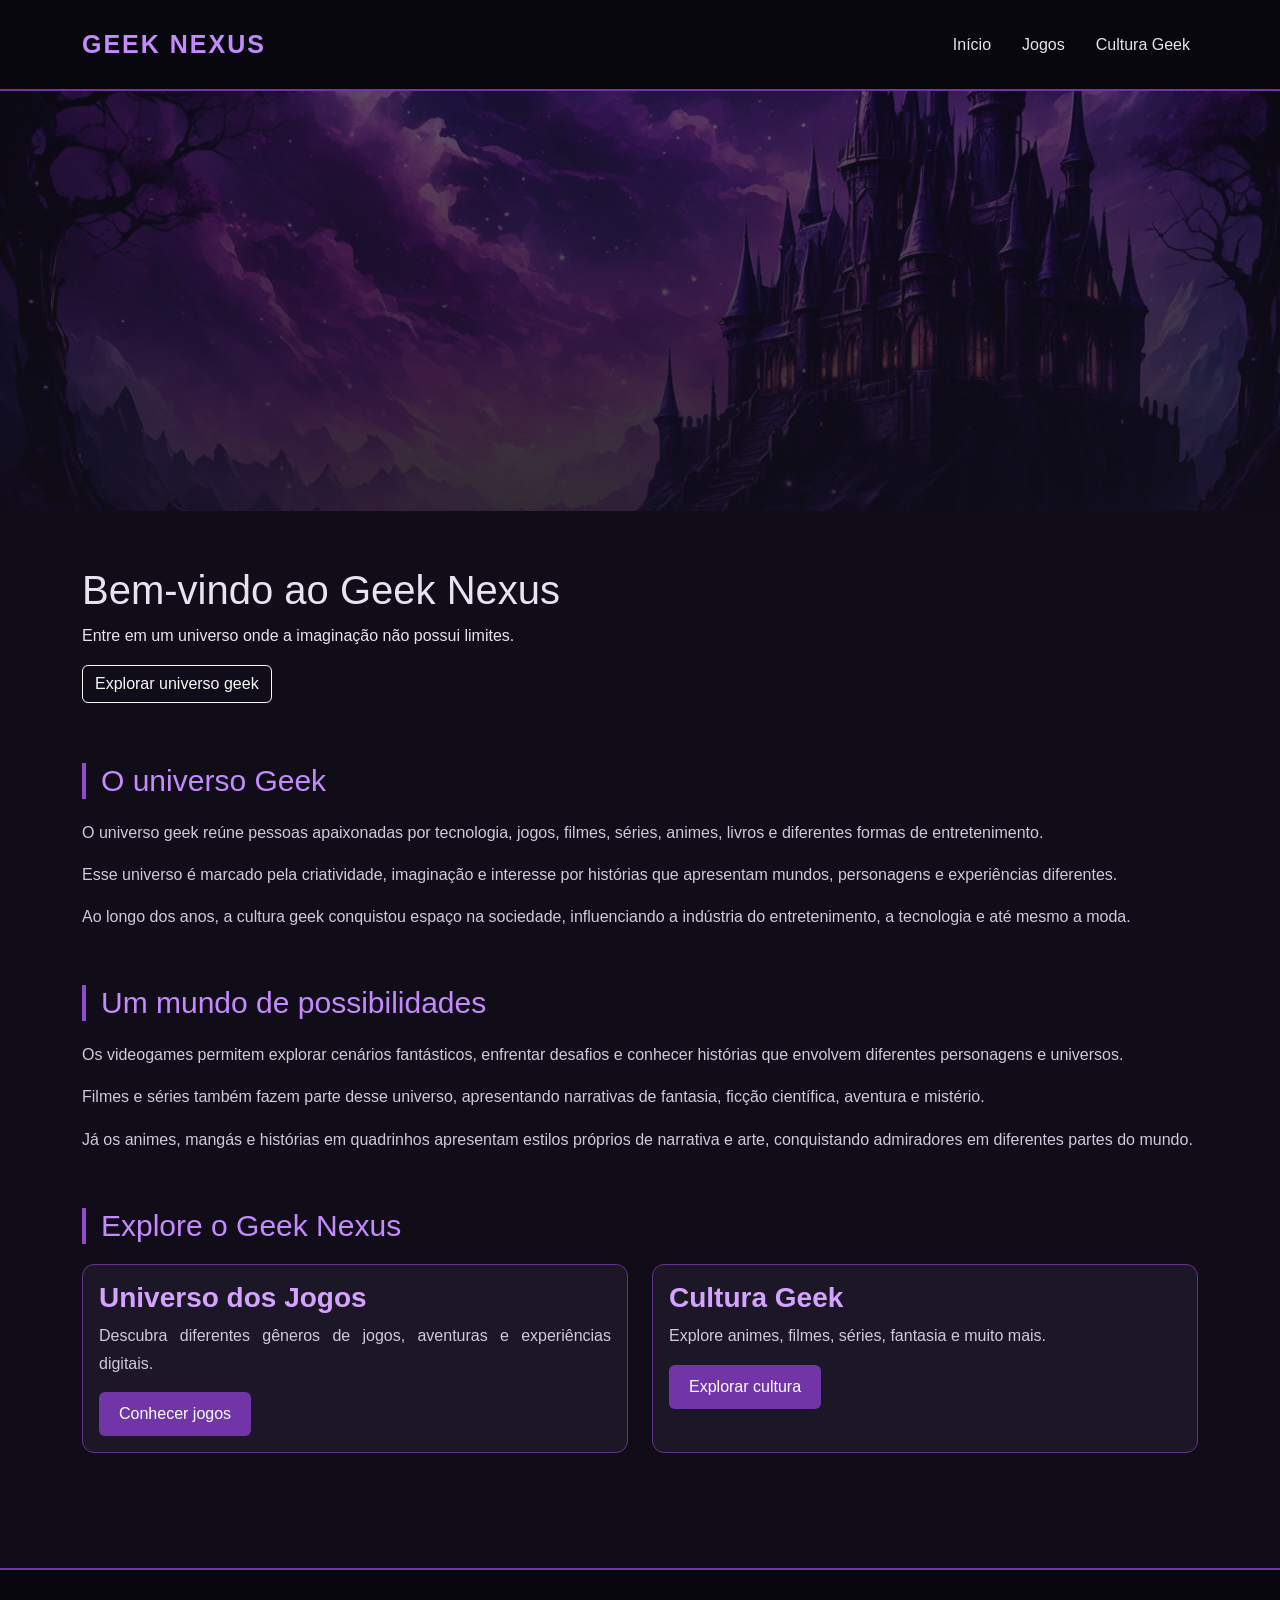
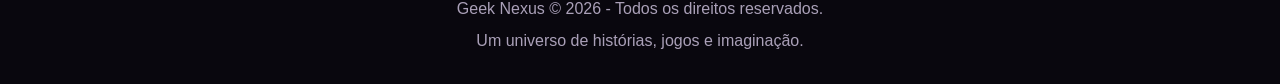
<file: index.html>
<!DOCTYPE html>
<html lang="pt-BR">
<head>
    <meta charset="UTF-8">
    <meta name="viewport" content="width=device-width, initial-scale=1.0">

    <title>Geek Nexus | Universo Geek</title>

    <!-- Bootstrap -->
    <link href="https://cdn.jsdelivr.net/npm/bootstrap@5.3.3/dist/css/bootstrap.min.css" rel="stylesheet">

    <!-- Nosso CSS -->
    <link rel="stylesheet" href="style.css">
</head>

<body>

    <!-- MENU DE NAVEGAÇÃO -->
    <nav class="navbar navbar-expand-lg navbar-dark">
        <div class="container">
            <a class="navbar-brand" href="index.html">GEEK NEXUS</a>

            <button class="navbar-toggler" type="button"
                data-bs-toggle="collapse"
                data-bs-target="#menu">
                <span class="navbar-toggler-icon"></span>
            </button>

            <div class="collapse navbar-collapse" id="menu">
                <ul class="navbar-nav ms-auto">
                    <li class="nav-item">
                        <a class="nav-link active" href="index.html">Início</a>
                    </li>

                    <li class="nav-item">
                        <a class="nav-link" href="jogos.html">Jogos</a>
                    </li>

                    <li class="nav-item">
                        <a class="nav-link" href="cultura.html">Cultura Geek</a>
                    </li>
                </ul>
            </div>
        </div>
    </nav>

    <!-- APRESENTAÇÃO PRINCIPAL -->
    <section class="hero" style="background-image: linear-gradient(rgba(16, 13, 24, 0.65), rgba(16, 13, 24, 0.85)), url('imagens/capa.jpg'); background-size: cover; background-position: center;">
    
    </section>
        <div class="container">
            <h1>Bem-vindo ao Geek Nexus</h1>

            <p>Entre em um universo onde a imaginação não possui limites.</p>

            <a href="jogos.html" class="btn btn-outline-light">
                Explorar universo geek
            </a>
        </div>
    </header>

    <!-- CONTEÚDO PRINCIPAL -->
    <main class="container conteudo">

        <section>
            <h2>O universo Geek</h2>

            <p>
                O universo geek reúne pessoas apaixonadas por tecnologia,
                jogos, filmes, séries, animes, livros e diferentes formas
                de entretenimento.
            </p>

            <p>
                Esse universo é marcado pela criatividade, imaginação
                e interesse por histórias que apresentam mundos,
                personagens e experiências diferentes.
            </p>

            <p>
                Ao longo dos anos, a cultura geek conquistou espaço
                na sociedade, influenciando a indústria do entretenimento,
                a tecnologia e até mesmo a moda.
            </p>
        </section>

        <section>
            <h2>Um mundo de possibilidades</h2>

            <p>
                Os videogames permitem explorar cenários fantásticos,
                enfrentar desafios e conhecer histórias que envolvem
                diferentes personagens e universos.
            </p>

            <p>
                Filmes e séries também fazem parte desse universo,
                apresentando narrativas de fantasia, ficção científica,
                aventura e mistério.
            </p>

            <p>
                Já os animes, mangás e histórias em quadrinhos
                apresentam estilos próprios de narrativa e arte,
                conquistando admiradores em diferentes partes do mundo.
            </p>
        </section>

        <!-- DESTAQUES -->
        <section class="destaques">
            <h2>Explore o Geek Nexus</h2>

            <div class="row g-4">

                <div class="col-md-6">
                    <div class="card">
                        <div class="card-body">
                            <h3 class="card-title">Universo dos Jogos</h3>

                            <p class="card-text">
                                Descubra diferentes gêneros de jogos,
                                aventuras e experiências digitais.
                            </p>

                            <a href="jogos.html" class="btn btn-geek">
                                Conhecer jogos
                            </a>
                        </div>
                    </div>
                </div>

                <div class="col-md-6">
                    <div class="card">
                        <div class="card-body">
                            <h3 class="card-title">Cultura Geek</h3>

                            <p class="card-text">
                                Explore animes, filmes, séries,
                                fantasia e muito mais.
                            </p>

                            <a href="cultura.html" class="btn btn-geek">
                                Explorar cultura
                            </a>
                        </div>
                    </div>
                </div>

            </div>
        </section>

    </main>

    <!-- RODAPÉ -->
    <footer>
        <p>Geek Nexus © 2026 - Todos os direitos reservados.</p>
        <p>Um universo de histórias, jogos e imaginação.</p>
    </footer>

    <!-- Bootstrap JavaScript -->
    <script src="https://cdn.jsdelivr.net/npm/bootstrap@5.3.3/dist/js/bootstrap.bundle.min.js"></script>

</body>
</html>
</file>
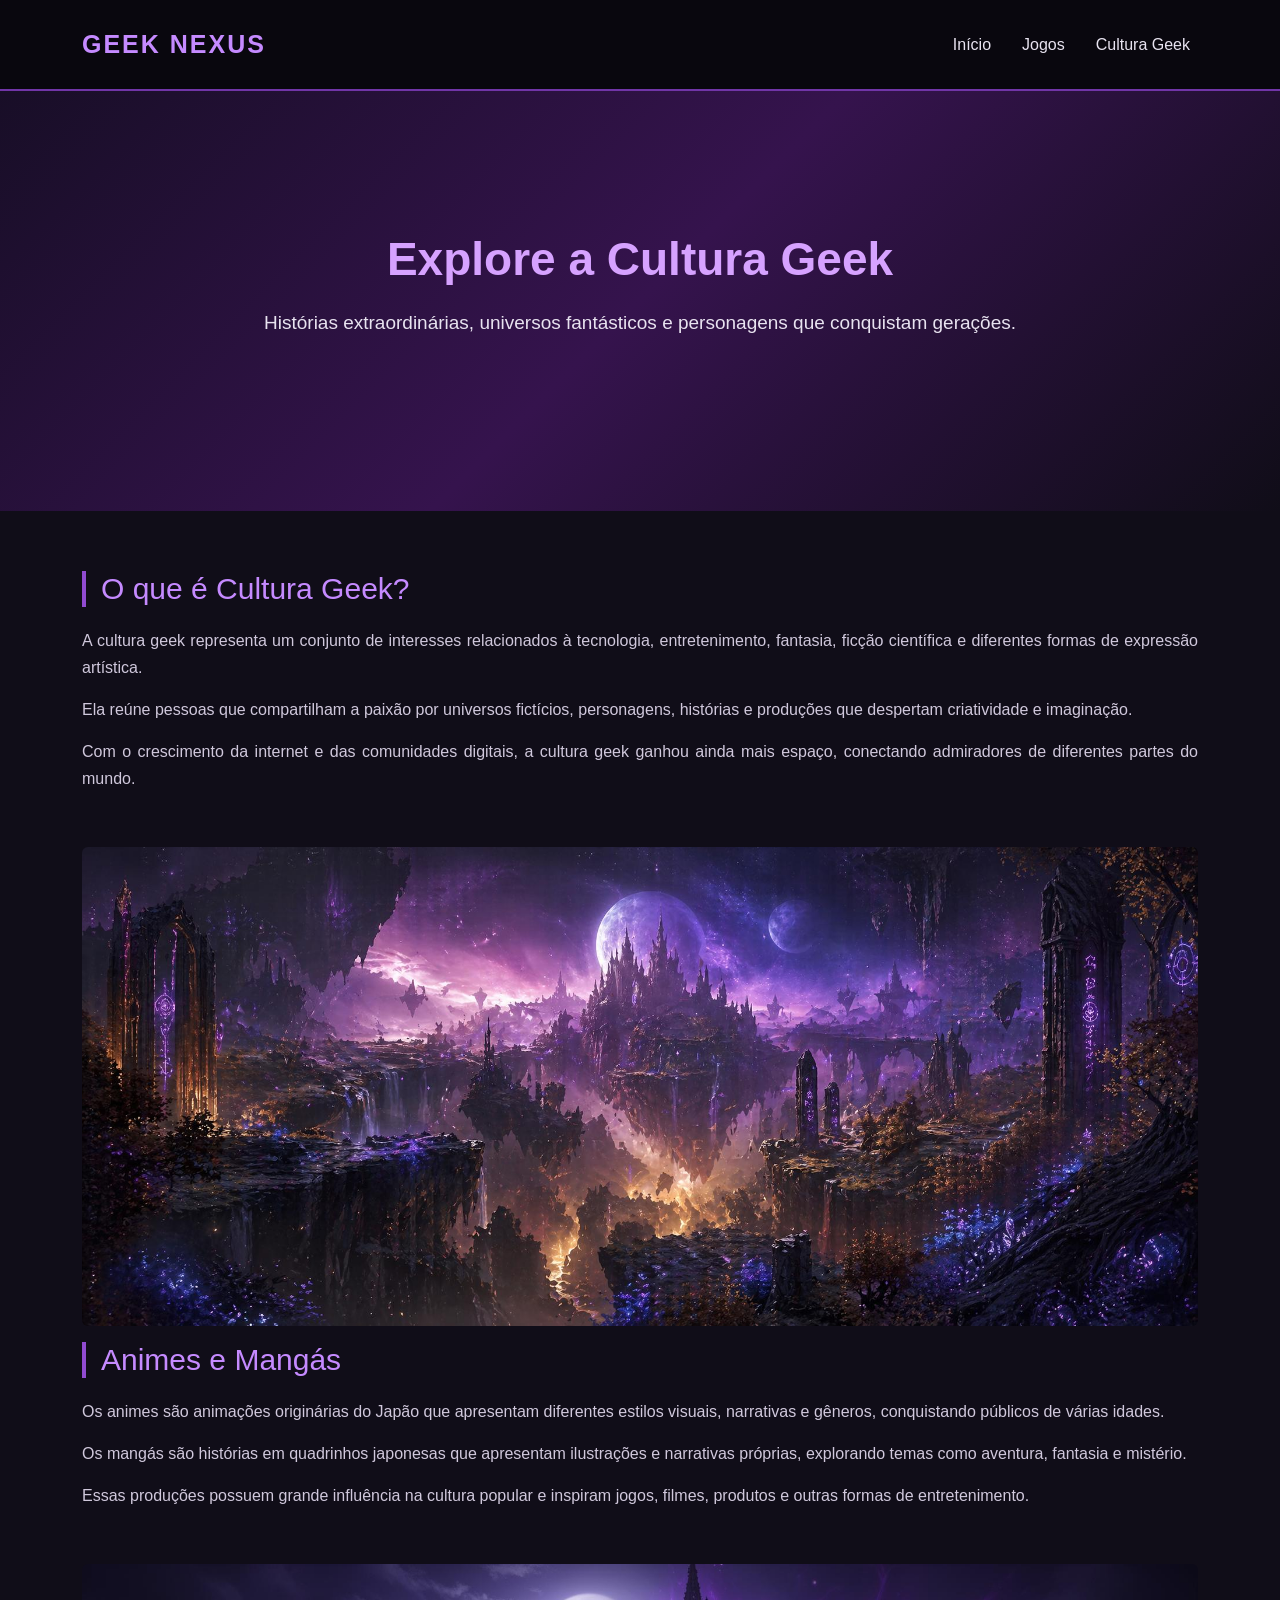
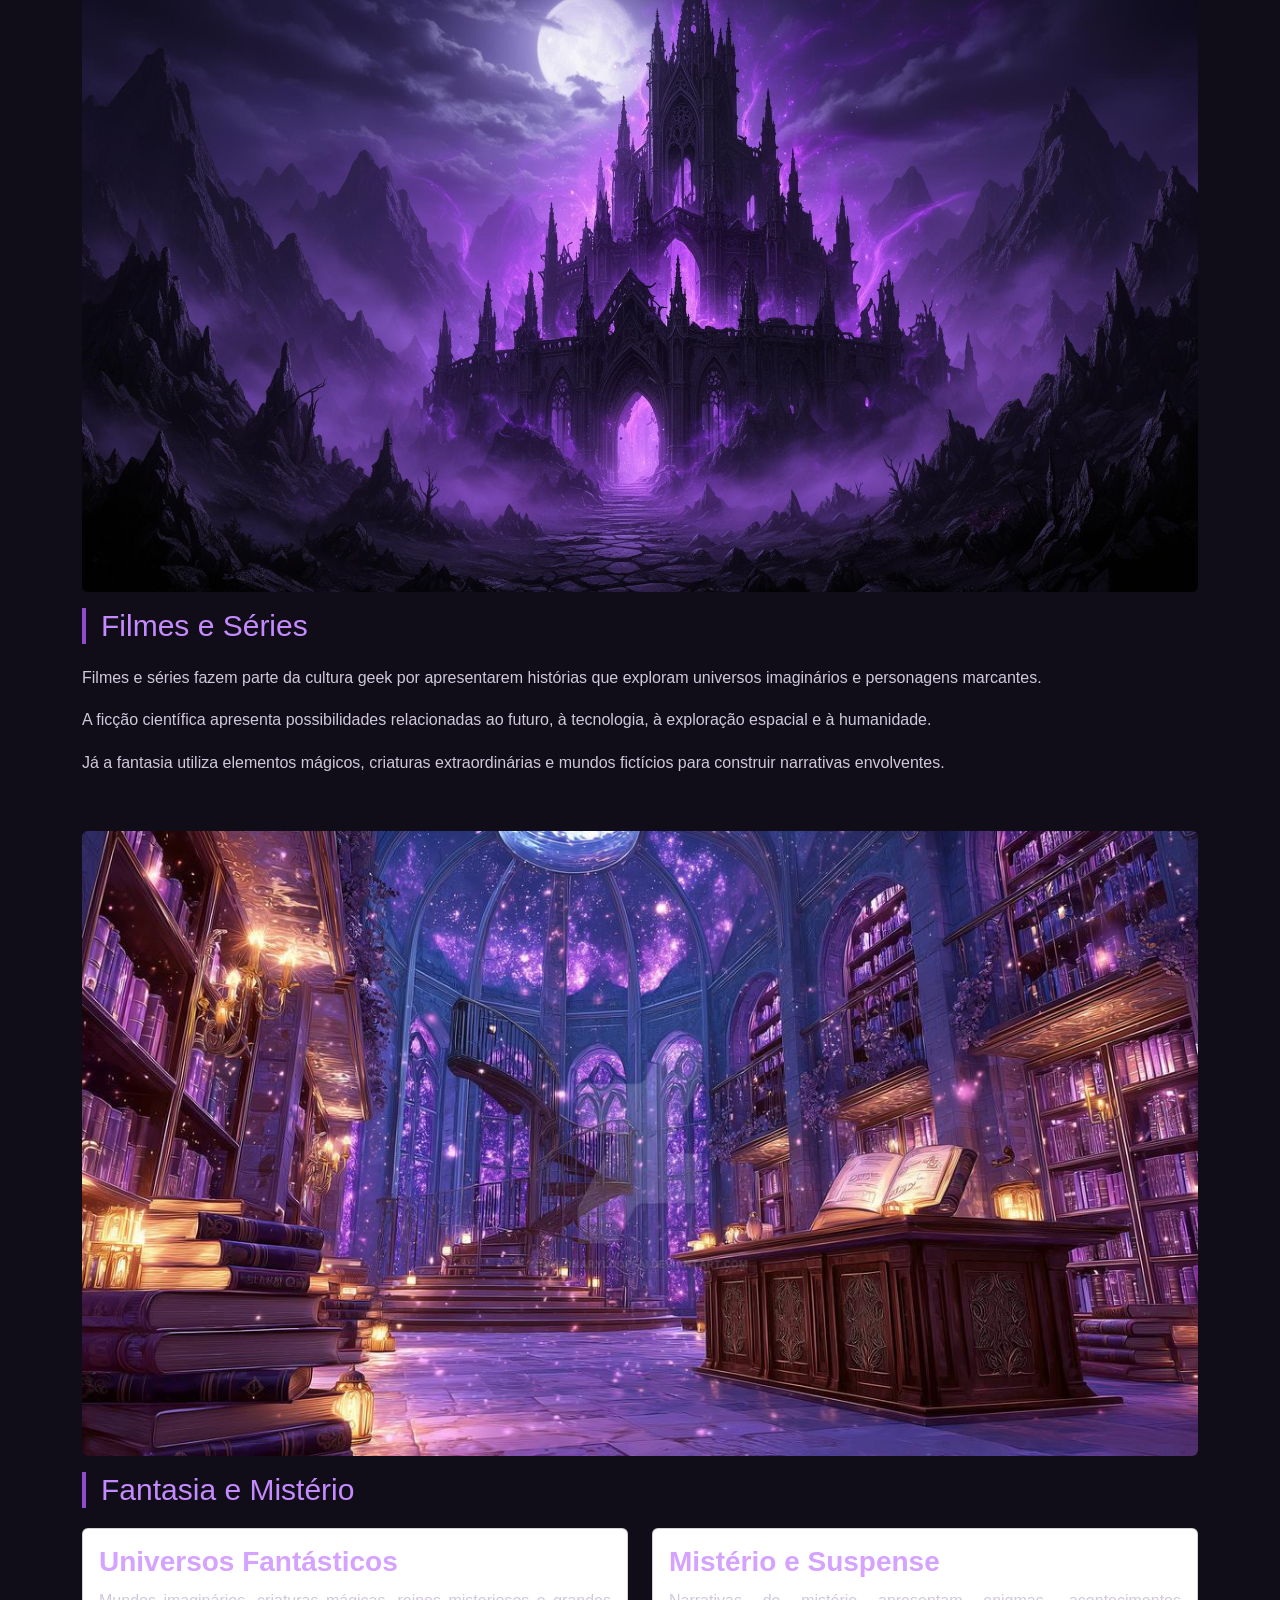
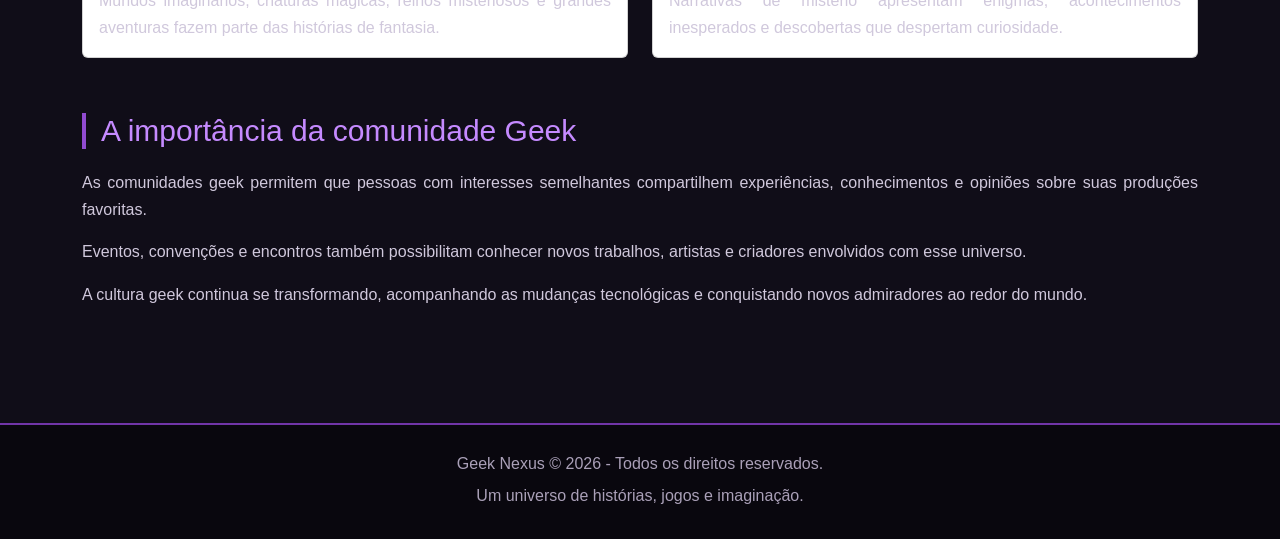
<file: cultura.html>
<!DOCTYPE html>
<html lang="pt-BR">
<head>
    <meta charset="UTF-8">
    <meta name="viewport" content="width=device-width, initial-scale=1.0">

    <title>Geek Nexus | Cultura Geek</title>

    <!-- Bootstrap -->
    <link href="https://cdn.jsdelivr.net/npm/bootstrap@5.3.3/dist/css/bootstrap.min.css" rel="stylesheet">

    <!-- CSS -->
    <link rel="stylesheet" href="style.css">
</head>

<body>

    <!-- MENU DE NAVEGAÇÃO -->
    <nav class="navbar navbar-expand-lg navbar-dark">
        <div class="container">

            <a class="navbar-brand" href="index.html">GEEK NEXUS</a>

            <button class="navbar-toggler" type="button"
                data-bs-toggle="collapse"
                data-bs-target="#menu">

                <span class="navbar-toggler-icon"></span>
            </button>

            <div class="collapse navbar-collapse" id="menu">

                <ul class="navbar-nav ms-auto">

                    <li class="nav-item">
                        <a class="nav-link" href="index.html">Início</a>
                    </li>

                    <li class="nav-item">
                        <a class="nav-link" href="jogos.html">Jogos</a>
                    </li>

                    <li class="nav-item">
                        <a class="nav-link active" href="cultura.html">Cultura Geek</a>
                    </li>

                </ul>
            </div>
        </div>
    </nav>

    <!-- CABEÇALHO -->
    <header class="hero">
        <div class="container">

            <h1>Explore a Cultura Geek</h1>

            <p>
                Histórias extraordinárias, universos fantásticos
                e personagens que conquistam gerações.
            </p>

        </div>
    </header>

    <!-- CONTEÚDO PRINCIPAL -->
    <main class="container conteudo">

        <section>
            <h2>O que é Cultura Geek?</h2>

            <p>
                A cultura geek representa um conjunto de interesses
                relacionados à tecnologia, entretenimento, fantasia,
                ficção científica e diferentes formas de expressão artística.
            </p>

            <p>
                Ela reúne pessoas que compartilham a paixão por
                universos fictícios, personagens, histórias e
                produções que despertam criatividade e imaginação.
            </p>

            <p>
                Com o crescimento da internet e das comunidades
                digitais, a cultura geek ganhou ainda mais espaço,
                conectando admiradores de diferentes partes do mundo.
            </p>
        </section>
<img src="imagens/anime.jpg" class="img-fluid rounded mb-3" alt="Ilustração de anime de fantasia">
        <section>
            <h2>Animes e Mangás</h2>

            <p>
                Os animes são animações originárias do Japão que
                apresentam diferentes estilos visuais, narrativas
                e gêneros, conquistando públicos de várias idades.
            </p>

            <p>
                Os mangás são histórias em quadrinhos japonesas
                que apresentam ilustrações e narrativas próprias,
                explorando temas como aventura, fantasia e mistério.
            </p>

            <p>
                Essas produções possuem grande influência na
                cultura popular e inspiram jogos, filmes,
                produtos e outras formas de entretenimento.
            </p>

        </section>
<img src="imagens/filmes.jpg" class="img-fluid rounded mb-3" alt="Cenário de filme de fantasia">
        <section>
            <h2>Filmes e Séries</h2>

            <p>
                Filmes e séries fazem parte da cultura geek
                por apresentarem histórias que exploram
                universos imaginários e personagens marcantes.
            </p>

            <p>
                A ficção científica apresenta possibilidades
                relacionadas ao futuro, à tecnologia,
                à exploração espacial e à humanidade.
            </p>

            <p>
                Já a fantasia utiliza elementos mágicos,
                criaturas extraordinárias e mundos fictícios
                para construir narrativas envolventes.
            </p>
        </section>
<img src="imagens/fantasia.jpg" class="img-fluid rounded mb-3" alt="Biblioteca com atmosfera misteriosa">
        <section>
            <h2>Fantasia e Mistério</h2>

            <div class="row g-4">

                <div class="col-md-6">
                    <div class="card">
                        <div class="card-body">

                            <h3 class="card-title">Universos Fantásticos</h3>

                            <p class="card-text">
                                Mundos imaginários, criaturas mágicas,
                                reinos misteriosos e grandes aventuras
                                fazem parte das histórias de fantasia.
                            </p>

                        </div>
                    </div>
                </div>

                <div class="col-md-6">
                    <div class="card">
                        <div class="card-body">

                            <h3 class="card-title">Mistério e Suspense</h3>

                            <p class="card-text">
                                Narrativas de mistério apresentam
                                enigmas, acontecimentos inesperados
                                e descobertas que despertam curiosidade.
                            </p>

                        </div>
                    </div>
                </div>

            </div>
        </section>

        <section>
            <h2>A importância da comunidade Geek</h2>

            <p>
                As comunidades geek permitem que pessoas com
                interesses semelhantes compartilhem experiências,
                conhecimentos e opiniões sobre suas produções favoritas.
            </p>

            <p>
                Eventos, convenções e encontros também possibilitam
                conhecer novos trabalhos, artistas e criadores
                envolvidos com esse universo.
            </p>

            <p>
                A cultura geek continua se transformando,
                acompanhando as mudanças tecnológicas e
                conquistando novos admiradores ao redor do mundo.
            </p>

        </section>

    </main>

    <!-- RODAPÉ -->
    <footer>
        <p>Geek Nexus © 2026 - Todos os direitos reservados.</p>
        <p>Um universo de histórias, jogos e imaginação.</p>
    </footer>

    <!-- BOOTSTRAP JAVASCRIPT -->
    <script src="https://cdn.jsdelivr.net/npm/bootstrap@5.3.3/dist/js/bootstrap.bundle.min.js"></script>

</body>
</html>
</file>
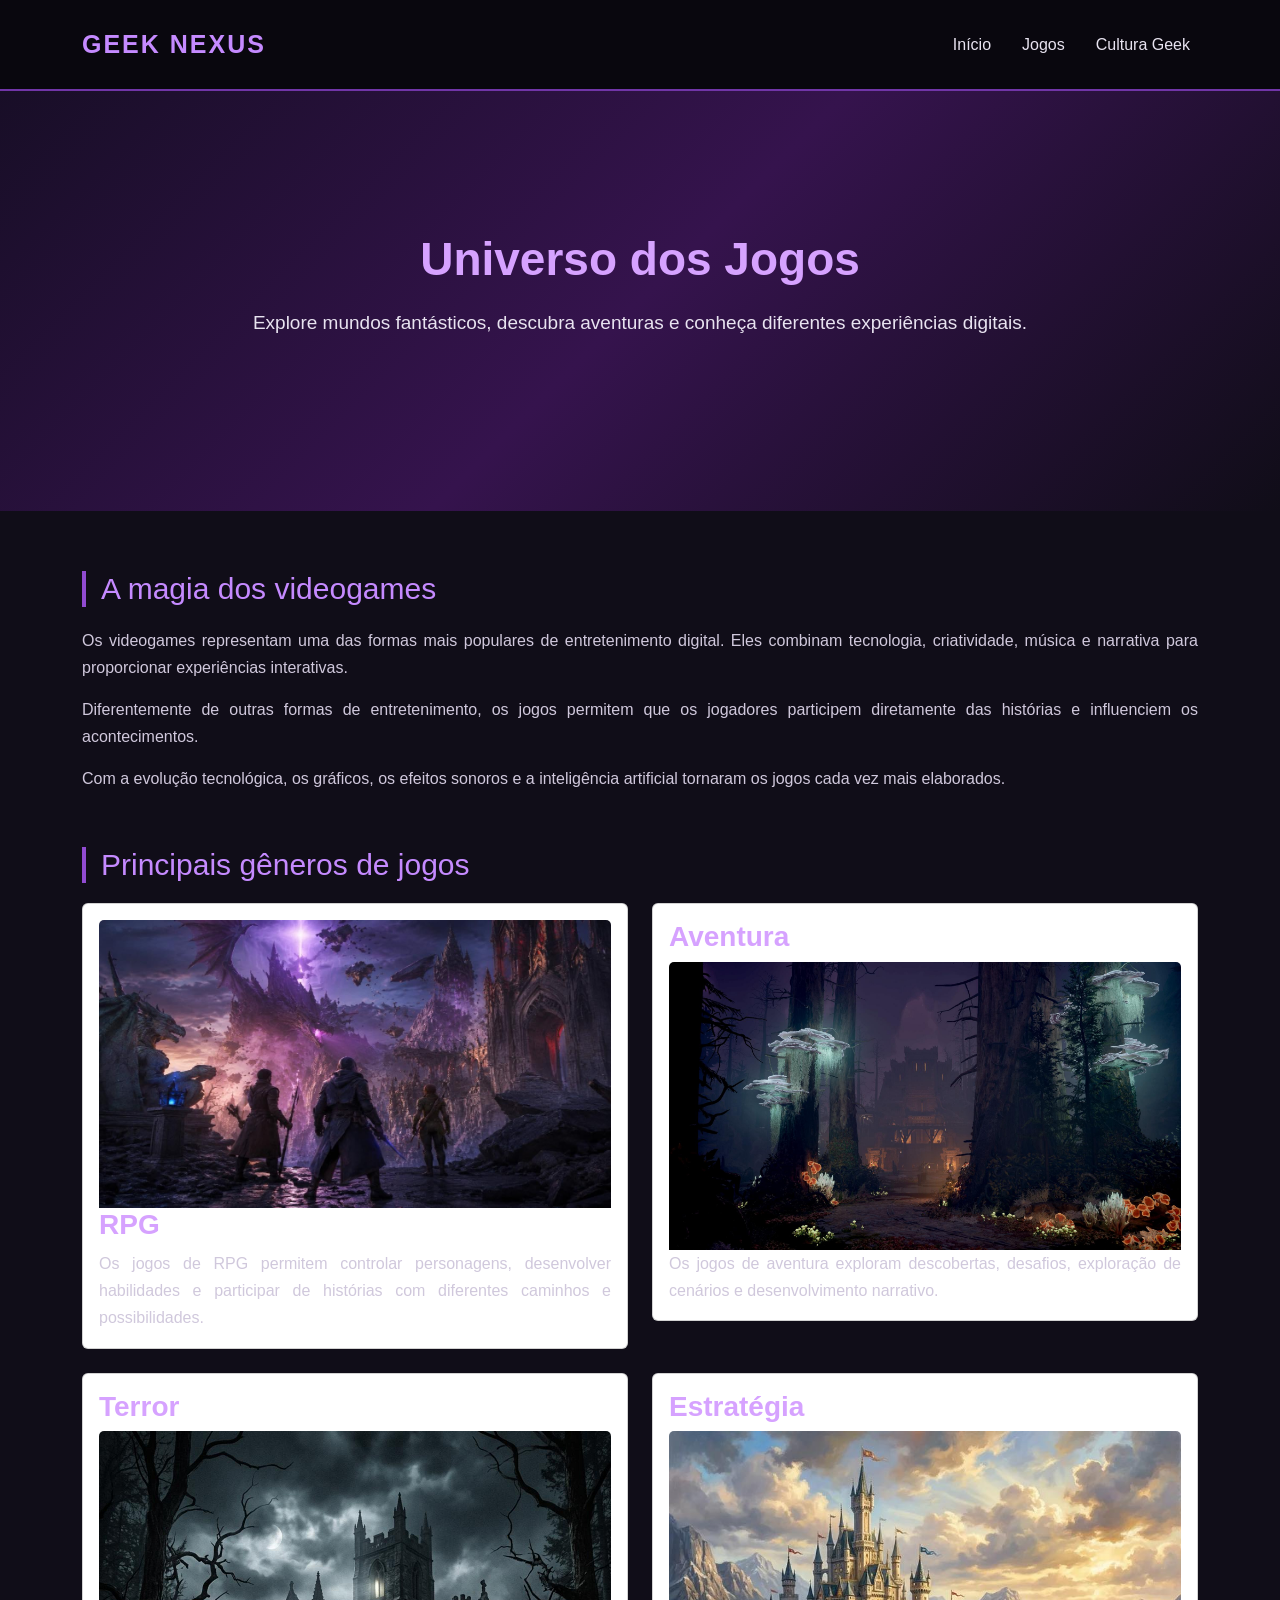
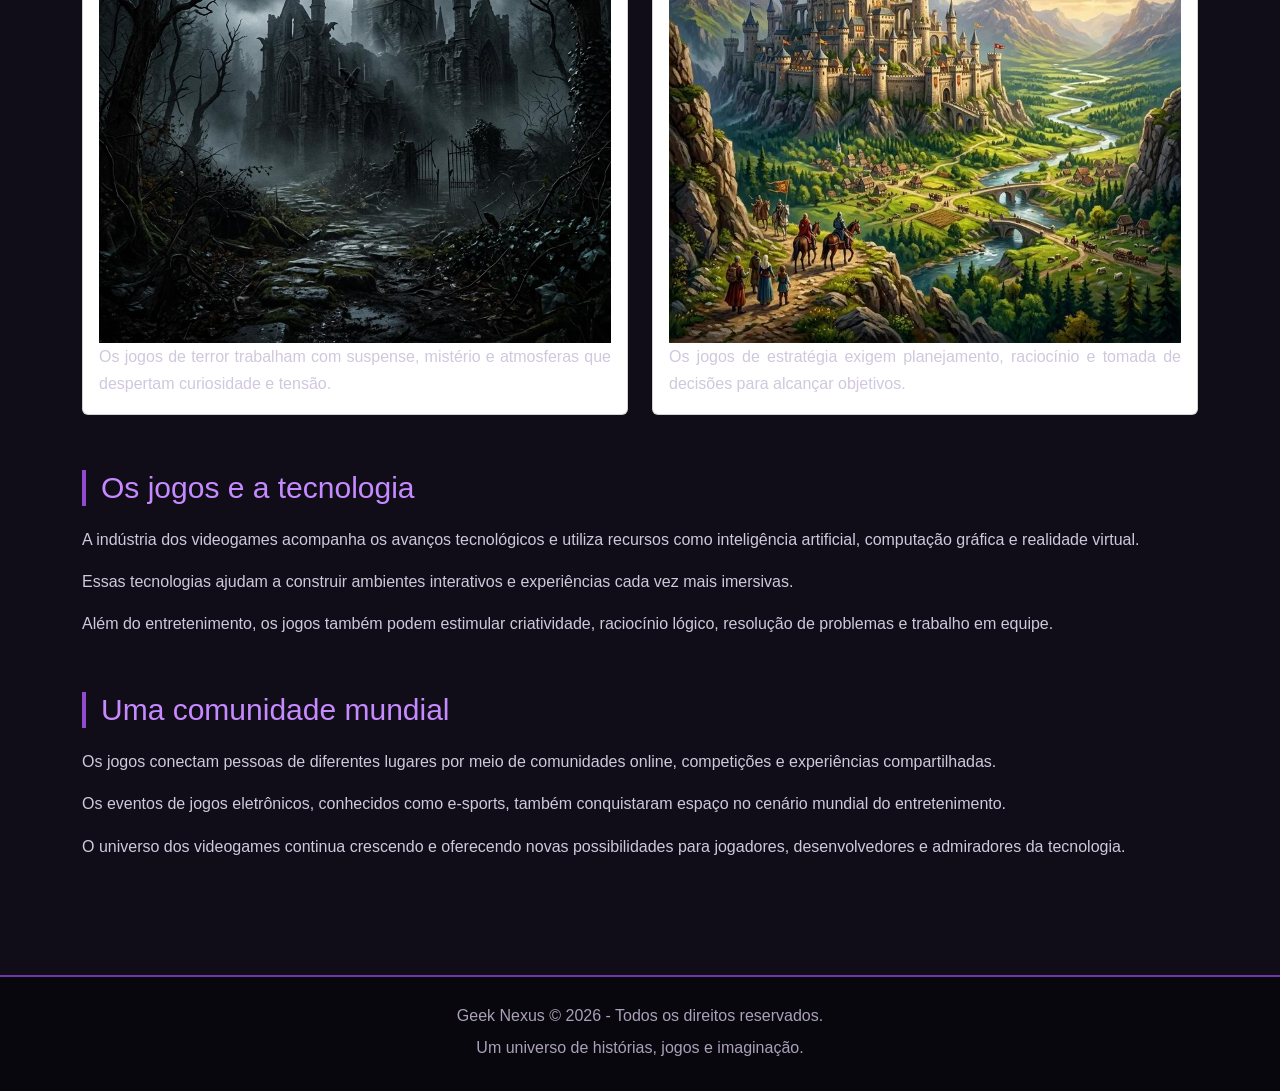
<file: jogos.html>
<!DOCTYPE html>
<html lang="pt-BR">
<head>
    <meta charset="UTF-8">
    <meta name="viewport" content="width=device-width, initial-scale=1.0">

    <title>Geek Nexus | Universo dos Jogos</title>

    <!-- Bootstrap -->
    <link href="https://cdn.jsdelivr.net/npm/bootstrap@5.3.3/dist/css/bootstrap.min.css" rel="stylesheet">

    <!-- CSS -->
    <link rel="stylesheet" href="style.css">
</head>

<body>

    <!-- MENU -->
    <nav class="navbar navbar-expand-lg navbar-dark">
        <div class="container">

            <a class="navbar-brand" href="index.html">GEEK NEXUS</a>

            <button class="navbar-toggler" type="button"
                data-bs-toggle="collapse"
                data-bs-target="#menu">

                <span class="navbar-toggler-icon"></span>
            </button>

            <div class="collapse navbar-collapse" id="menu">

                <ul class="navbar-nav ms-auto">

                    <li class="nav-item">
                        <a class="nav-link" href="index.html">Início</a>
                    </li>

                    <li class="nav-item">
                        <a class="nav-link active" href="jogos.html">Jogos</a>
                    </li>

                    <li class="nav-item">
                        <a class="nav-link" href="cultura.html">Cultura Geek</a>
                    </li>

                </ul>
            </div>
        </div>
    </nav>

    <!-- CABEÇALHO -->
    <header class="hero">
        <div class="container">

            <h1>Universo dos Jogos</h1>

            <p>
                Explore mundos fantásticos, descubra aventuras
                e conheça diferentes experiências digitais.
            </p>

        </div>
    </header>

    <!-- CONTEÚDO -->
    <main class="container conteudo">

        <section>
            <h2>A magia dos videogames</h2>

            <p>
                Os videogames representam uma das formas mais populares
                de entretenimento digital. Eles combinam tecnologia,
                criatividade, música e narrativa para proporcionar
                experiências interativas.
            </p>

            <p>
                Diferentemente de outras formas de entretenimento,
                os jogos permitem que os jogadores participem
                diretamente das histórias e influenciem os acontecimentos.
            </p>

            <p>
                Com a evolução tecnológica, os gráficos, os efeitos
                sonoros e a inteligência artificial tornaram os jogos
                cada vez mais elaborados.
            </p>
        </section>

        <section>
            <h2>Principais gêneros de jogos</h2>

            <div class="row g-4">

                <div class="col-md-6">
                    <div class="card">
                        <div class="card-body">
                            
                   <img src="imagens/rpg.jpg" class="card-img-top" alt="Paisagem de um jogo de RPG"> 
                 <h3 class="card-title">RPG</h3>
                          <p class="card-text"> 
                            
                                Os jogos de RPG permitem controlar
                                personagens, desenvolver habilidades
                                e participar de histórias com diferentes
                                caminhos e possibilidades.
                            </p>
                        </div>
                    </div>
                </div>

                <div class="col-md-6">
                    <div class="card">
                        <div class="card-body">
                            <h3 class="card-title">Aventura</h3>
<img src="imagens/aventura.jpg" class="card-img-top" alt="Floresta de um jogo de aventura">
                            <p class="card-text">
                                Os jogos de aventura exploram
                                descobertas, desafios, exploração
                                de cenários e desenvolvimento narrativo.
                            </p>
                        </div>
                    </div>
                </div>

                <div class="col-md-6">
                    <div class="card">
                        <div class="card-body">
                            <h3 class="card-title">Terror</h3>
<img src="imagens/terror.jpg" class="card-img-top" alt="Castelo sombrio em uma floresta com neblina">
                            <p class="card-text">
                                Os jogos de terror trabalham com
                                suspense, mistério e atmosferas
                                que despertam curiosidade e tensão.
                            </p>
                        </div>
                    </div>
                </div>

                <div class="col-md-6">
                    <div class="card">
                        <div class="card-body">
                            <h3 class="card-title">Estratégia</h3>
<img src="imagens/estrategia.jpg" class="card-img-top" alt="Castelo medieval em um reino fantástico">
                            <p class="card-text">
                                Os jogos de estratégia exigem
                                planejamento, raciocínio e tomada
                                de decisões para alcançar objetivos.
                            </p>
                        </div>
                    </div>
                </div>

            </div>
        </section>

        <section>
            <h2>Os jogos e a tecnologia</h2>

            <p>
                A indústria dos videogames acompanha os avanços
                tecnológicos e utiliza recursos como inteligência
                artificial, computação gráfica e realidade virtual.
            </p>

            <p>
                Essas tecnologias ajudam a construir ambientes
                interativos e experiências cada vez mais imersivas.
            </p>

            <p>
                Além do entretenimento, os jogos também podem
                estimular criatividade, raciocínio lógico,
                resolução de problemas e trabalho em equipe.
            </p>
        </section>

        <section>
            <h2>Uma comunidade mundial</h2>

            <p>
                Os jogos conectam pessoas de diferentes lugares
                por meio de comunidades online, competições
                e experiências compartilhadas.
            </p>

            <p>
                Os eventos de jogos eletrônicos, conhecidos como
                e-sports, também conquistaram espaço no cenário
                mundial do entretenimento.
            </p>

            <p>
                O universo dos videogames continua crescendo
                e oferecendo novas possibilidades para jogadores,
                desenvolvedores e admiradores da tecnologia.
            </p>
        </section>

    </main>

    <!-- RODAPÉ -->
    <footer>
        <p>Geek Nexus © 2026 - Todos os direitos reservados.</p>
        <p>Um universo de histórias, jogos e imaginação.</p>
    </footer>

    <!-- BOOTSTRAP -->
    <script src="https://cdn.jsdelivr.net/npm/bootstrap@5.3.3/dist/js/bootstrap.bundle.min.js"></script>

</body>
</html>
</file>
<file: style.css>
/* CONFIGURAÇÕES GERAIS */

* {
    margin: 0;
    padding: 0;
    box-sizing: border-box;
}

body {
    background-color: #100d18;
    color: #e8e3f0;
    font-family: Arial, Helvetica, sans-serif;
    line-height: 1.7;
}

/* MENU DE NAVEGAÇÃO */

.navbar {
    background-color: #09070e;
    border-bottom: 2px solid #7135a8;
    padding: 18px 0;
}

.navbar-brand {
    color: #c58aff !important;
    font-size: 25px;
    font-weight: bold;
    letter-spacing: 2px;
}

.nav-link {
    color: #e8e3f0 !important;
    margin-left: 15px;
    transition: 0.3s;
}

.nav-link:hover {
    color: #c58aff !important;
}

/* APRESENTAÇÃO PRINCIPAL */

.hero {
    min-height: 420px;
    display: flex;
    align-items: center;
    text-align: center;
    background: linear-gradient(135deg, #180e27, #35134d, #100d18);
    padding: 70px 20px;
}

.hero h1 {
    color: #d6a2ff;
    font-size: 46px;
    font-weight: bold;
    margin-bottom: 20px;
}

.hero p {
    font-size: 19px;
    margin-bottom: 30px;
}

/* CONTEÚDO */

.conteudo {
    padding-top: 60px;
    padding-bottom: 60px;
}

section {
    margin-bottom: 55px;
}

section h2 {
    color: #c58aff;
    font-size: 30px;
    margin-bottom: 20px;
    border-left: 4px solid #914bd1;
    padding-left: 15px;
}

section p {
    color: #d0c8dc;
    font-size: 16px;
    margin-bottom: 15px;
    text-align: justify;
}

/* DESTAQUES E CARDS */

.destaques .card {
    background-color: #1c1727;
    border: 1px solid #63358a;
    border-radius: 12px;
    color: #e8e3f0;
    height: 100%;
    transition: 0.3s;
}

.destaques .card:hover {
    transform: translateY(-5px);
    border-color: #c58aff;
}

.card-title {
    color: #d6a2ff;
    font-weight: bold;
}

.card-text {
    color: #d0c8dc;
}

/* BOTÕES */

.btn-geek {
    background-color: #7135a8;
    color: white;
    border: none;
    padding: 10px 20px;
}

.btn-geek:hover {
    background-color: #914bd1;
    color: white;
}

/* RODAPÉ */

footer {
    background-color: #09070e;
    border-top: 2px solid #7135a8;
    text-align: center;
    padding: 25px 15px;
}

footer p {
    color: #aaa0b8;
    margin-bottom: 5px;
}

/* RESPONSIVIDADE PARA CELULARES */

@media (max-width: 576px) {

    .hero {
        min-height: 350px;
        padding: 50px 15px;
    }

    .hero h1 {
        font-size: 32px;
    }

    .hero p {
        font-size: 16px;
    }

    section h2 {
        font-size: 24px;
    }

    .navbar-brand {
        font-size: 20px;
    }
}
</file>
